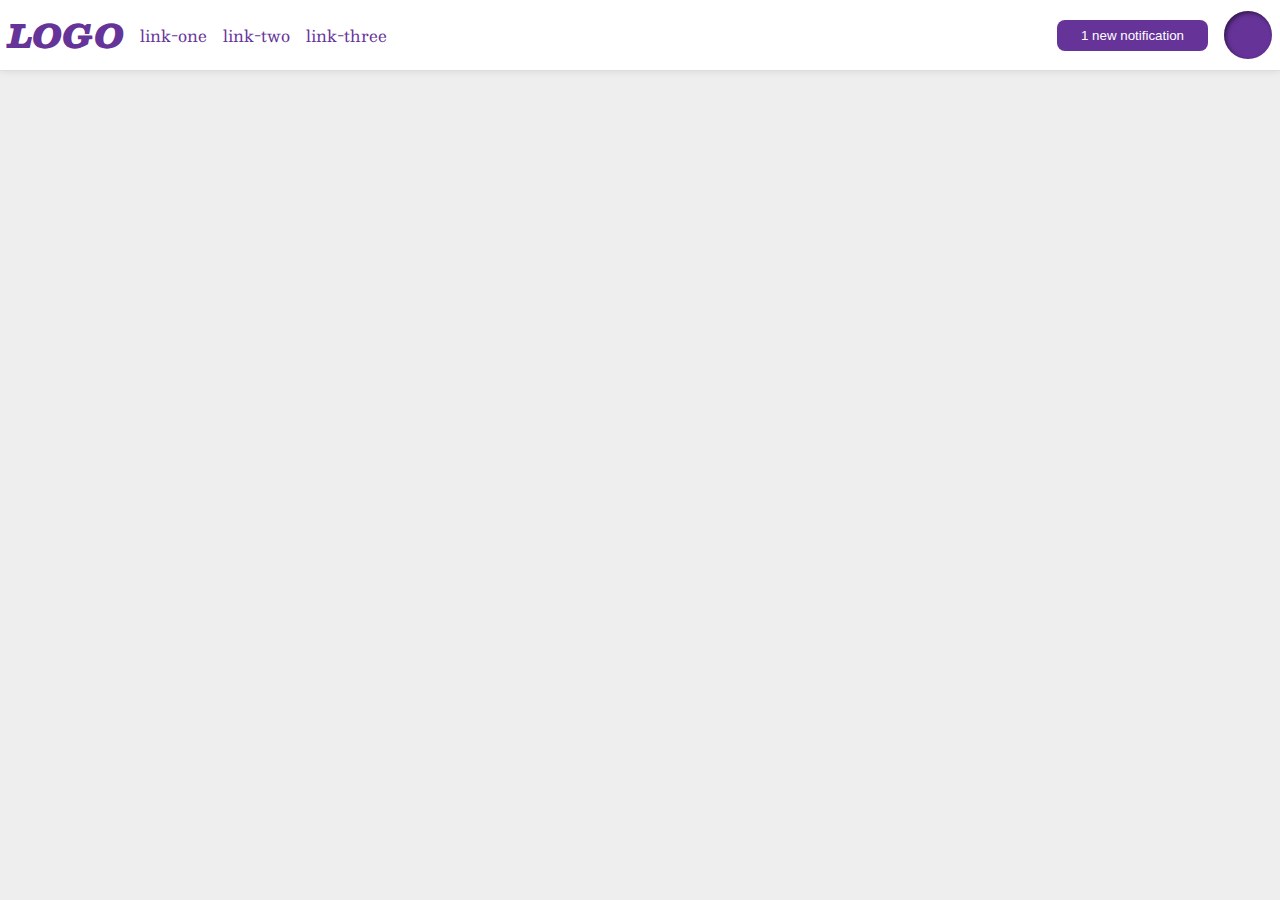
<file: flex/03-flex-header-2/index.html>
<!DOCTYPE html>
<html lang="en">
  <head>
    <meta charset="UTF-8" />
    <meta http-equiv="X-UA-Compatible" content="IE=edge" />
    <meta name="viewport" content="width=device-width, initial-scale=1.0" />
    <title>Flex Header 2</title>
    <link rel="stylesheet" href="style.css" />
  </head>
  <body>
    <div class="header">
      <div class="left-container">
        <div class="logo">LOGO</div>
        <ul class="links">
          <li><a href="google.com">link-one</a></li>
          <li><a href="google.com">link-two</a></li>
          <li><a href="google.com">link-three</a></li>
        </ul>
      </div>
      <div class="right-container">
        <button class="notifications">1 new notification</button>
        <div class="profile-image"></div>
      </div>
    </div>
  </body>
</html>
</file>
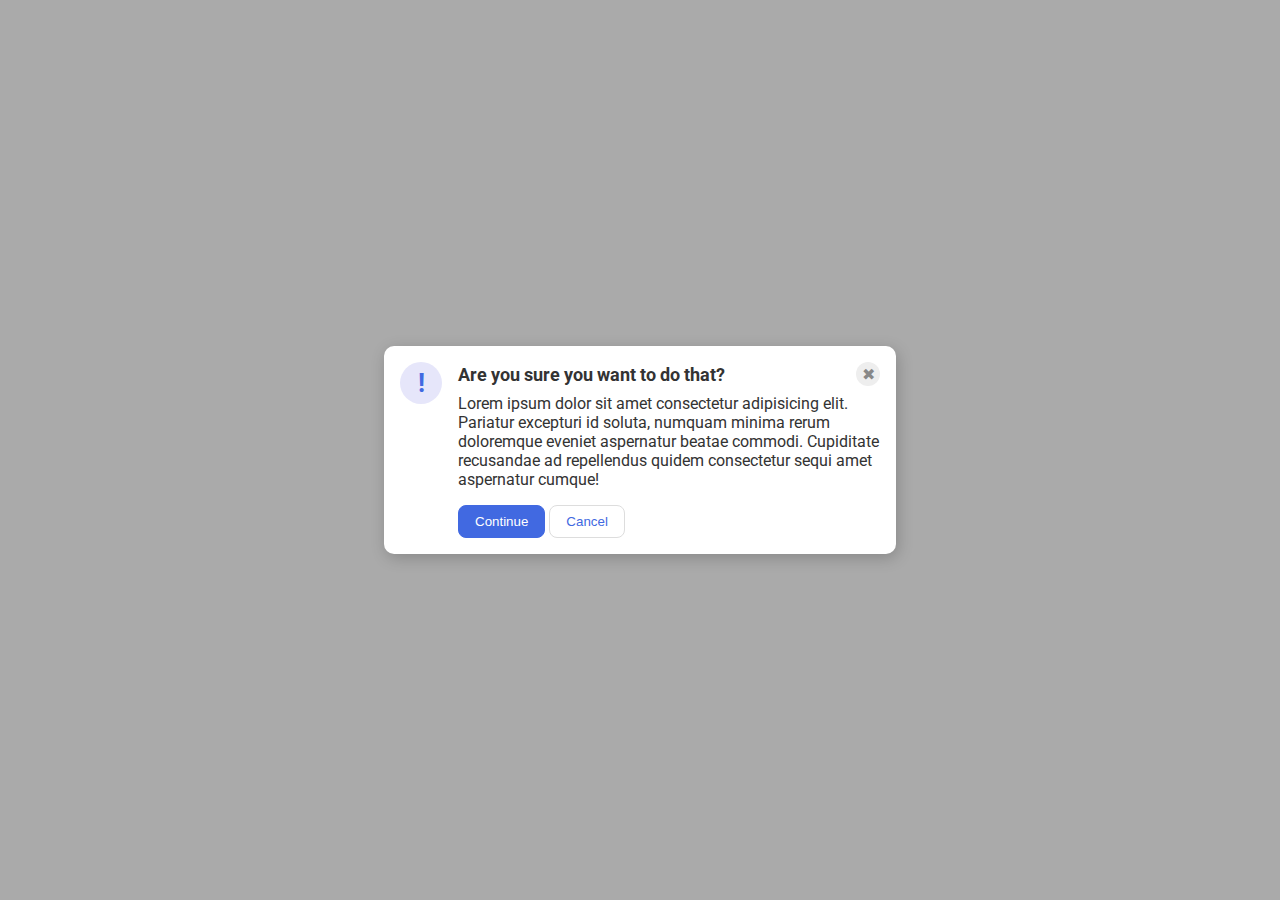
<file: flex/05-flex-modal/index.html>
<!DOCTYPE html>
<html lang="en">
  <head>
    <meta charset="UTF-8" />
    <meta http-equiv="X-UA-Compatible" content="IE=edge" />
    <meta name="viewport" content="width=device-width, initial-scale=1.0" />
    <link rel="stylesheet" href="style.css" />
    <title>Modal</title>
  </head>
  <body>
    <div class="modal">
      <div class="icon">!</div>
      <div class="container">
        <div class="header">
          Are you sure you want to do that?
          <div class="close-button">✖</div>
        </div>

        <div class="text">
          Lorem ipsum dolor sit amet consectetur adipisicing elit. Pariatur
          excepturi id soluta, numquam minima rerum doloremque eveniet
          aspernatur beatae commodi. Cupiditate recusandae ad repellendus quidem
          consectetur sequi amet aspernatur cumque!
        </div>
        <button class="continue">Continue</button>
        <button class="cancel">Cancel</button>
      </div>
    </div>
  </body>
</html>
</file>
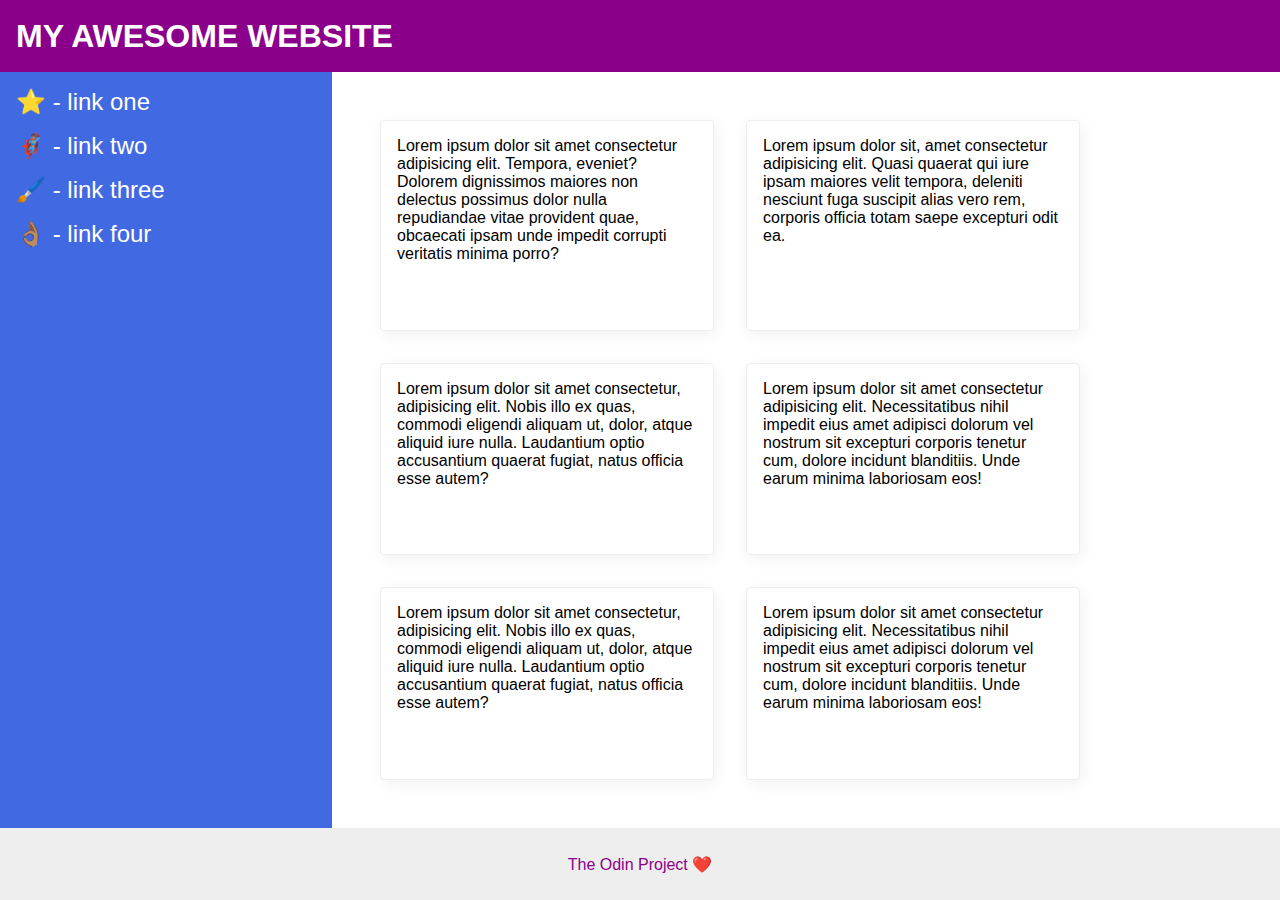
<file: flex/07-flex-layout-2/index.html>
<!DOCTYPE html>
<html lang="en">
  <head>
    <meta charset="UTF-8" />
    <meta http-equiv="X-UA-Compatible" content="IE=edge" />
    <meta name="viewport" content="width=device-width, initial-scale=1.0" />
    <title>The Holy Grail</title>
    <link rel="stylesheet" href="style.css" />
  </head>
  <body>
    <div class="header">MY AWESOME WEBSITE</div>
    <div class="body-container">
      <div class="sidebar">
        <ul>
          <li><a href="#">⭐ - link one</a></li>
          <li><a href="#">🦸🏽‍♂️ - link two</a></li>
          <li><a href="#">🖌️ - link three</a></li>
          <li><a href="#">👌🏽 - link four</a></li>
        </ul>
      </div>
      <div class="cards-container">
        <div class="card">
          Lorem ipsum dolor sit amet consectetur adipisicing elit. Tempora,
          eveniet? Dolorem dignissimos maiores non delectus possimus dolor nulla
          repudiandae vitae provident quae, obcaecati ipsam unde impedit
          corrupti veritatis minima porro?
        </div>
        <div class="card">
          Lorem ipsum dolor sit, amet consectetur adipisicing elit. Quasi
          quaerat qui iure ipsam maiores velit tempora, deleniti nesciunt fuga
          suscipit alias vero rem, corporis officia totam saepe excepturi odit
          ea.
        </div>
        <div class="card">
          Lorem ipsum dolor sit amet consectetur, adipisicing elit. Nobis illo
          ex quas, commodi eligendi aliquam ut, dolor, atque aliquid iure nulla.
          Laudantium optio accusantium quaerat fugiat, natus officia esse autem?
        </div>
        <div class="card">
          Lorem ipsum dolor sit amet consectetur adipisicing elit.
          Necessitatibus nihil impedit eius amet adipisci dolorum vel nostrum
          sit excepturi corporis tenetur cum, dolore incidunt blanditiis. Unde
          earum minima laboriosam eos!
        </div>
        <div class="card">
          Lorem ipsum dolor sit amet consectetur, adipisicing elit. Nobis illo
          ex quas, commodi eligendi aliquam ut, dolor, atque aliquid iure nulla.
          Laudantium optio accusantium quaerat fugiat, natus officia esse autem?
        </div>
        <div class="card">
          Lorem ipsum dolor sit amet consectetur adipisicing elit.
          Necessitatibus nihil impedit eius amet adipisci dolorum vel nostrum
          sit excepturi corporis tenetur cum, dolore incidunt blanditiis. Unde
          earum minima laboriosam eos!
        </div>
      </div>
    </div>
    <div class="footer">The Odin Project ❤️</div>
  </body>
</html>
</file>
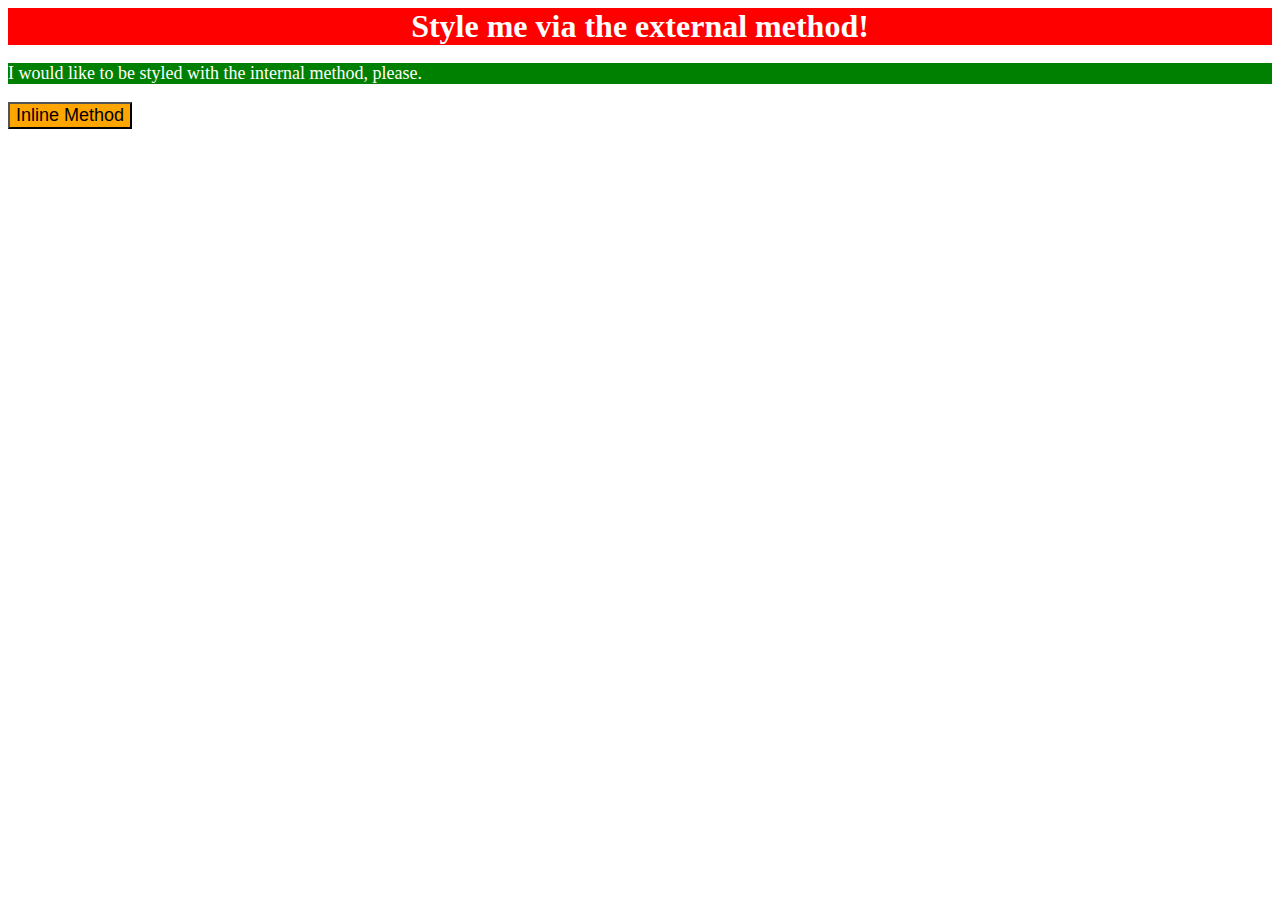
<file: foundations/01-css-methods/index.html>
<!DOCTYPE html>
<html lang="en">
  <head>
    <meta charset="UTF-8">
    <meta http-equiv="X-UA-Compatible" content="IE=edge">
    <meta name="viewport" content="width=device-width, initial-scale=1.0">
    <title>Methods for Adding CSS</title>
    <link rel="stylesheet" href="style.css">
    <style>
      p {
        background-color: green;
        color: white;
        font-size: 18px;
      }
    </style>
  </head>
  <body>
    <div>Style me via the external method!</div>
    <p>I would like to be styled with the internal method, please.</p>
    <button style="background: orange; font-size: 18px;">Inline Method</button>
  </body>
</html>
</file>
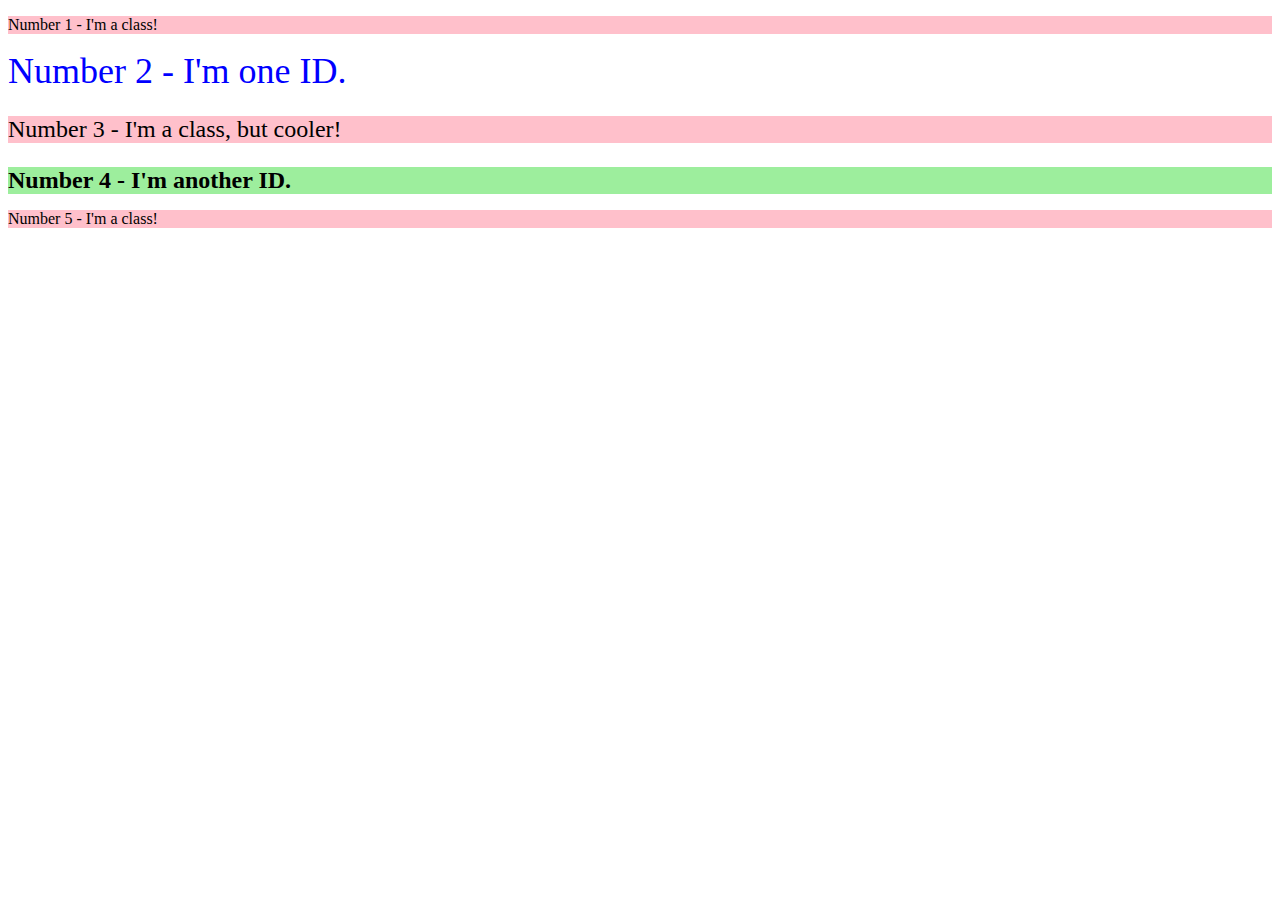
<file: foundations/02-class-id-selectors/index.html>
<!DOCTYPE html>
<html lang="en">
  <head>
    <meta charset="UTF-8">
    <meta http-equiv="X-UA-Compatible" content="IE=edge">
    <meta name="viewport" content="width=device-width, initial-scale=1.0">
    <title>Class and ID Selectors</title>
    <link rel="stylesheet" href="style.css">
  </head>
  <body>
    <p class="odd">Number 1 - I'm a class!</p>
    <div id="scnd">Number 2 - I'm one ID.</div>
    <p class="odd increased">Number 3 - I'm a class, but cooler!</p>
    <div id="frth">Number 4 - I'm another ID.</div>
    <p class="odd">Number 5 - I'm a class!</p>
  </body>
</html>
</file>
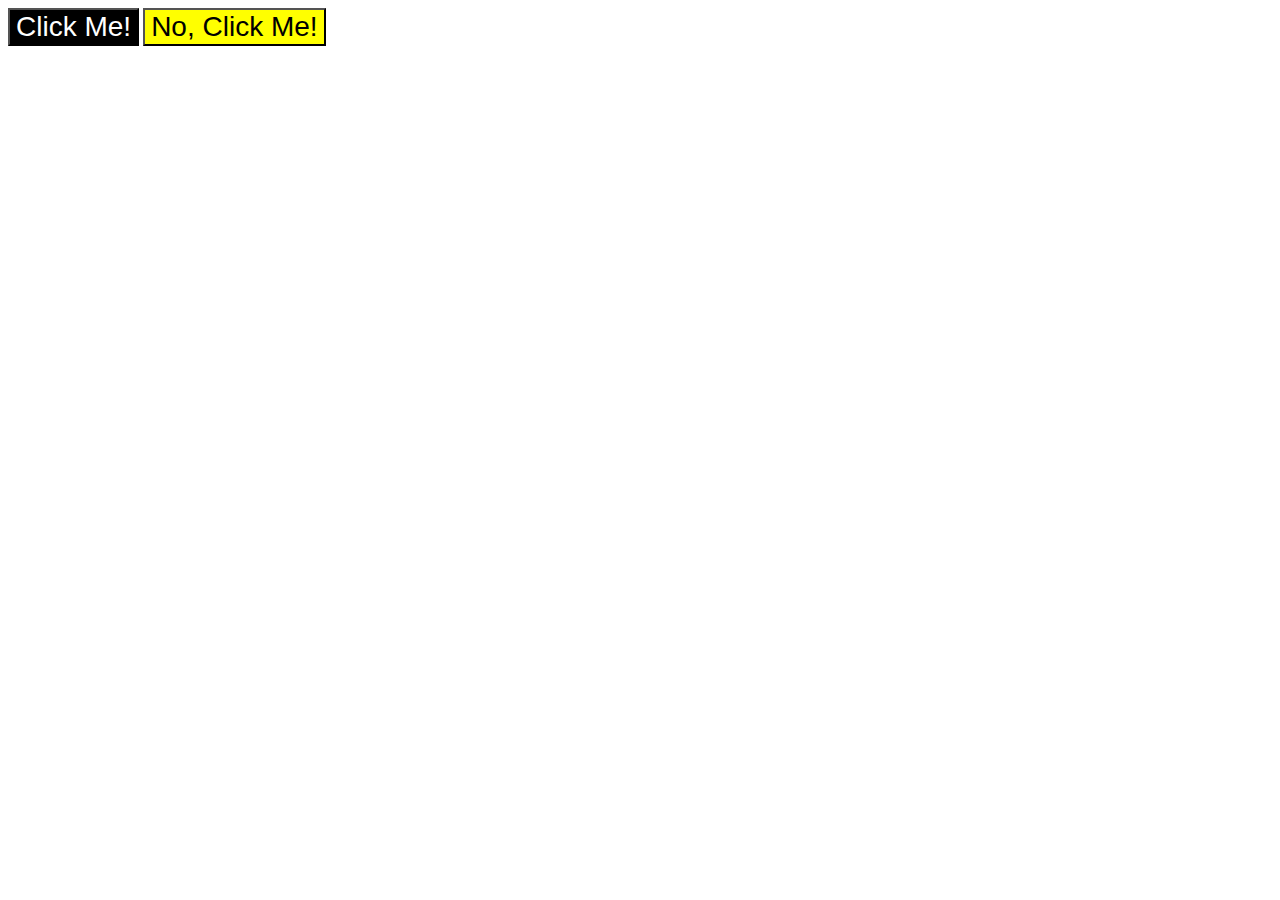
<file: foundations/03-grouping-selectors/index.html>
<!DOCTYPE html>
<html lang="en">
  <head>
    <meta charset="UTF-8">
    <meta http-equiv="X-UA-Compatible" content="IE=edge">
    <meta name="viewport" content="width=device-width, initial-scale=1.0">
    <title>Grouping Selectors</title>
    <link rel="stylesheet" href="style.css">
  </head>
  <body>
    <button class="left-button">Click Me!</button>
    <button class="right-button">No, Click Me!</button>
  </body>
</html>
</file>
<file: flex/03-flex-header-2/style.css>
/* this is some magical font-importing.  
you'll learn about it later. */
@import url("https://fonts.googleapis.com/css2?family=Besley:ital,wght@0,400;1,900&display=swap");

body {
  margin: 0;
  background: #eee;
  font-family: Besley, serif;
}

.header {
  background: white;
  border-bottom: 1px solid #ddd;
  box-shadow: 0 0 8px rgba(0, 0, 0, 0.1);
  display: flex;
  justify-content: space-between;
  padding: 8px;
}

.left-container,
.right-container {
  display: flex;
  align-items: center;
  gap: 16px;
}

.profile-image {
  background: rebeccapurple;
  box-shadow: inset 2px 2px 4px rgba(0, 0, 0, 0.5);
  border-radius: 50%;
  width: 48px;
  height: 48px;
}

.logo {
  color: rebeccapurple;
  font-size: 32px;
  font-weight: 900;
  font-style: italic;
}

button {
  border: none;
  border-radius: 8px;
  background: rebeccapurple;
  color: white;
  padding: 8px 24px;
}

a {
  /* this removes the line under our links */
  text-decoration: none;
  color: rebeccapurple;
}

ul {
  display: flex;
  padding: 0px;
  margin: 0px;
  gap: 16px;
  list-style-type: none;
}
</file>
<file: flex/05-flex-modal/style.css>
@import url("https://fonts.googleapis.com/css2?family=Roboto:wght@400;700&display=swap");

html,
body {
  height: 100%;
}

body {
  font-family: Roboto, sans-serif;
  margin: 0;
  background: #aaa;
  color: #333;
  /* I'll give you this one for free lol */
  display: flex;
  align-items: center;
  justify-content: center;
}

.modal {
  background: white;
  width: 480px;
  border-radius: 10px;
  box-shadow: 2px 4px 16px rgba(0, 0, 0, 0.2);
  display: flex;
  gap: 16px;
  padding: 16px;
}

.header {
  display: flex;
  align-items: center;
  justify-content: space-between;
  font-weight: bold;
  font-size: 18px;
  margin-bottom: 8px;
}

.icon {
  color: royalblue;
  font-size: 26px;
  font-weight: 700;
  background: lavender;
  width: 42px;
  height: 42px;
  border-radius: 50%;
  display: flex;
  align-items: center;
  justify-content: center;
  flex-shrink: 0;
}

.text {
  margin-bottom: 16px;
}

.close-button {
  background: #eee;
  border-radius: 50%;
  color: #888;
  font-weight: 400;
  font-size: 16px;
  height: 24px;
  width: 24px;
  display: flex;
  align-items: center;
  justify-content: center;
}

button {
  padding: 8px 16px;
  border-radius: 8px;
}

button.continue {
  background: royalblue;
  border: 1px solid royalblue;
  color: white;
}

button.cancel {
  background: white;
  border: 1px solid #ddd;
  color: royalblue;
}
</file>
<file: flex/07-flex-layout-2/style.css>
body {
  font-family: -apple-system, BlinkMacSystemFont, "Segoe UI", Roboto, Oxygen,
    Ubuntu, Cantarell, "Open Sans", "Helvetica Neue", sans-serif;
  margin: 0;
  min-height: 100vh;
  display: flex;
  flex-direction: column;
}

ul {
  list-style-type: none;
  margin: 0;
  padding: 0;
}

li {
  margin-bottom: 16px;
}

a {
  color: white;
  text-decoration: none;
  font-size: 24px;
}

.header {
  height: 72px;
  background: darkmagenta;
  color: white;
  display: flex;
  align-items: center;
  padding: 0 16px;
  font-size: 32px;
  font-weight: 900;
}

.body-container {
  flex: 1;
  display: flex;
}

.cards-container {
  padding: 32px;
  display: flex;
  flex-wrap: wrap;
}

.card {
  padding: 16px;
  margin: 16px;
  width: 300px;
}

.sidebar {
  flex-shrink: 0;
  padding: 16px;
}

.footer {
  height: 72px;
  background: #eee;
  color: darkmagenta;
  display: flex;
  align-items: center;
  justify-content: center;
}

.sidebar {
  width: 300px;
  background: royalblue;
}

.card {
  border: 1px solid #eee;
  box-shadow: 2px 4px 16px rgba(0, 0, 0, 0.06);
  border-radius: 4px;
}
</file>
<file: foundations/01-css-methods/style.css>
div {
background: red;
color: white;
font-size: 32px;
font-weight: bold;
text-align: center;
}
</file>
<file: foundations/02-class-id-selectors/style.css>
/** **All odd numbered elements**: a light red/pink background, and a list of fonts containing `Verdana` and `DejaVu Sans` with `sans-serif` as a fallback
* **The second element**: blue text and a font size of 36px
* **The third element**: in addition to the styles for all odd numbered elements, add a font size of 24px
* **The fourth element**: a light green background, a font size of 24px, and bold*/


.odd {
background-color: rgb(255, 192, 203);
font-family: 'Verdana' 'DejaVu Sans' 'sans-serif'
}

.increased {
    font-size: 24px;
}

#scnd {
    color: rgb(0, 0, 255);
    font-size: 36px;   
}

#frth {
    background-color: rgb(157, 238, 157);
    font-size: 24px;
    font-weight: bold;
}
</file>
<file: foundations/03-grouping-selectors/style.css>
.left-button,
.right-button {
	font-size: 28px;
	font-family: Helvetica, 'Times New Roman', 'sans-serif';
}

.left-button {
	background-color: #000;
	color: #fff;
}

.right-button {
	background-color: #ff0;
}
</file>
